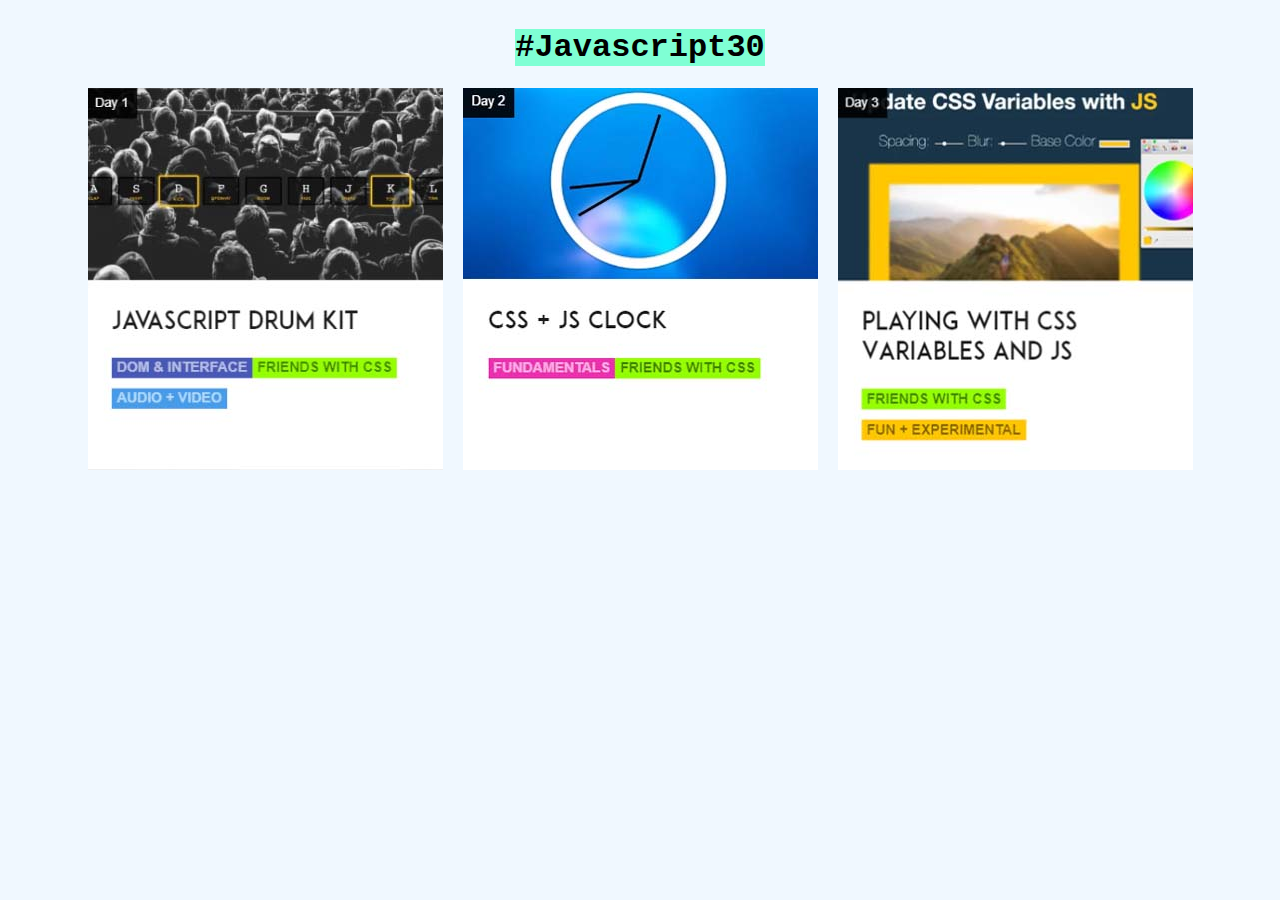
<file: index.html>
<!DOCTYPE html>
<html lang="es">

<head>
    <meta charset="UTF-8">
    <meta name="viewport" content="width=device-width, initial-scale=1.0">
    <style>
        body{
            background-color: aliceblue;
            height: 100%;
            display: flex;
            flex-direction: column;
            justify-content: center;
            align-items: center;
            font-family: 'Courier New', Courier, monospace;
        }
        h1{
            background-color: aquamarine;
        }
        .links{
            display: flex;
            gap: 20px;
        }
        .links a img{
            transition: 0.2s;
        }
        .links a img:hover{
            transform: scale(1.1);
            transition: 0.2s;
        }
    </style>

    <title>Proyecto #Javascript30</title>
</head>

<body>
   
    <h1>#Javascript30</h1>
    <div class="links">
    <a href="01/">
        <img src="dia1.jpg" alt="">
    </a>
    <a href="02/">
        <img src="dia2.jpg" alt="">
    </a>
    <a href="03/">
        <img src="dia3.jpg" alt="">
    </a>
</div>
</body>

</html>
</file>
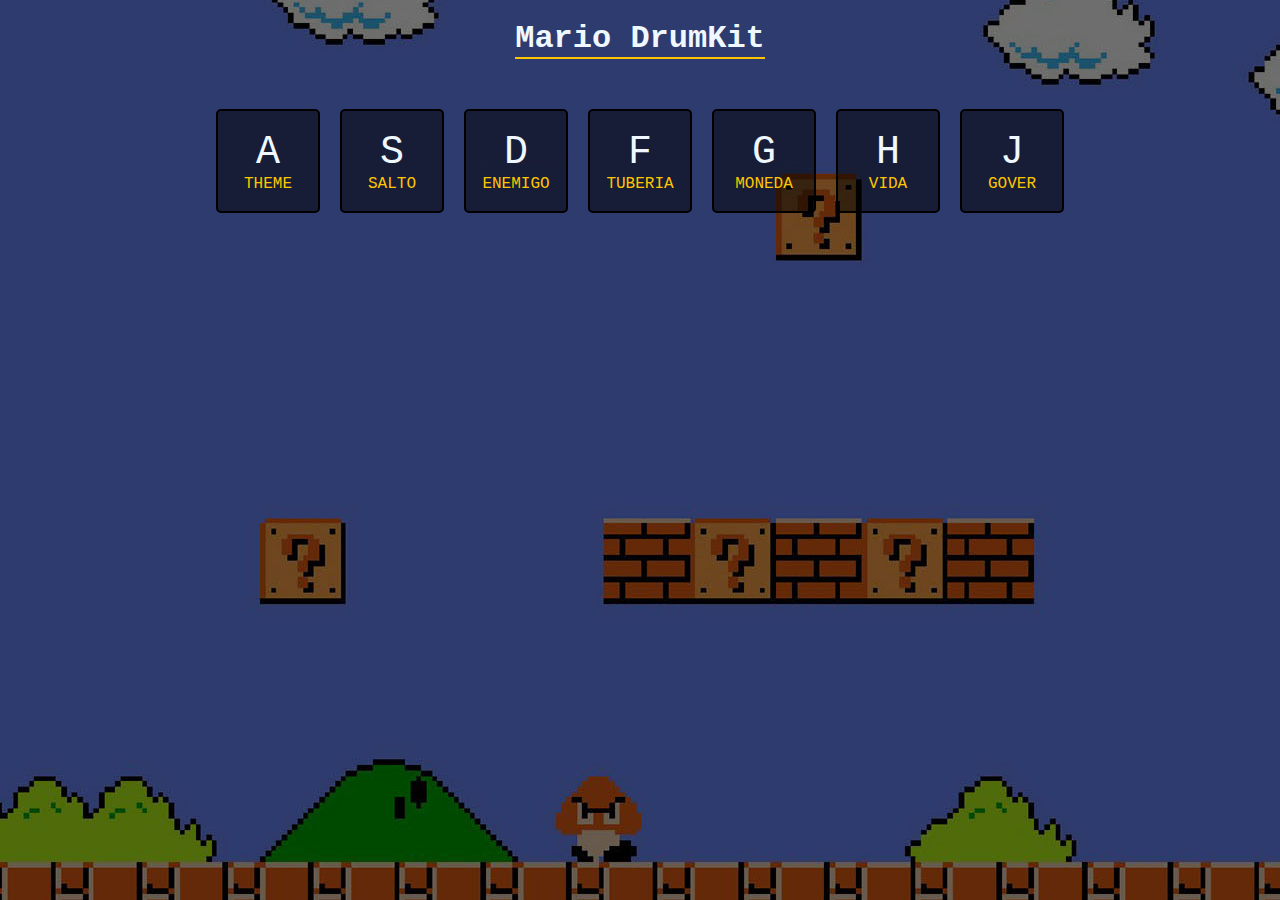
<file: 01/index.html>
<!DOCTYPE html>
<html lang="es">
<head>
    <meta charset="UTF-8">
    <meta name="viewport" content="width=device-width, initial-scale=1.0">
    <link rel="stylesheet" href="style.css">
    <link rel="shortcut icon" href="favicon.png" type="image/x-icon">
    <title>Mario DrumKit | #Javascript30 </title>
</head>
<body>
    <h1>Mario DrumKit</h1>
    <div class="contenedorTeclas">
        <div class="tecla a" keyCode="a" onclick="usarTecla('a')"><kbd>A</kbd><span>THEME</span></div>
        <div class="tecla s" keyCode="s" onclick="usarTecla('s')"><kbd>S</kbd><span>SALTO</span></div>
        <div class="tecla d" keyCode="d" onclick="usarTecla('d')"><kbd>D</kbd><span>ENEMIGO</span></div>
        <div class="tecla f" keyCode="f" onclick="usarTecla('f')"><kbd>F</kbd><span>TUBERIA</span></div>
        <div class="tecla g" keyCode="g" onclick="usarTecla('g')"><kbd>G</kbd><span>MONEDA</span></div>
        <div class="tecla h" keyCode="h" onclick="usarTecla('h')"><kbd>H</kbd><span>VIDA</span></div>
        <div class="tecla j" keyCode="h" onclick="usarTecla('j')"><kbd>J</kbd><span>GOVER</span></div>
    </div>
    <audio id="audio a" src="sounds/mb_groundtheme.mp3"></audio>
    <audio id="audio s" src="sounds/mario-bros-jump.mp3"></audio>
    <audio id="audio d" src="sounds/mb_enemigo.mp3"></audio>
    <audio id="audio f" src="sounds/mb_tuberia.mp3"></audio>
    <audio id="audio g" src="sounds/mb_moneda.mp3"></audio>
    <audio id="audio h" src="sounds/mb_vida.mp3"></audio>
    <audio id="audio j" src="sounds/mb_gameover.mp3"></audio>

    
    
<script src="app.js"></script>
</body>
</html>
</file>
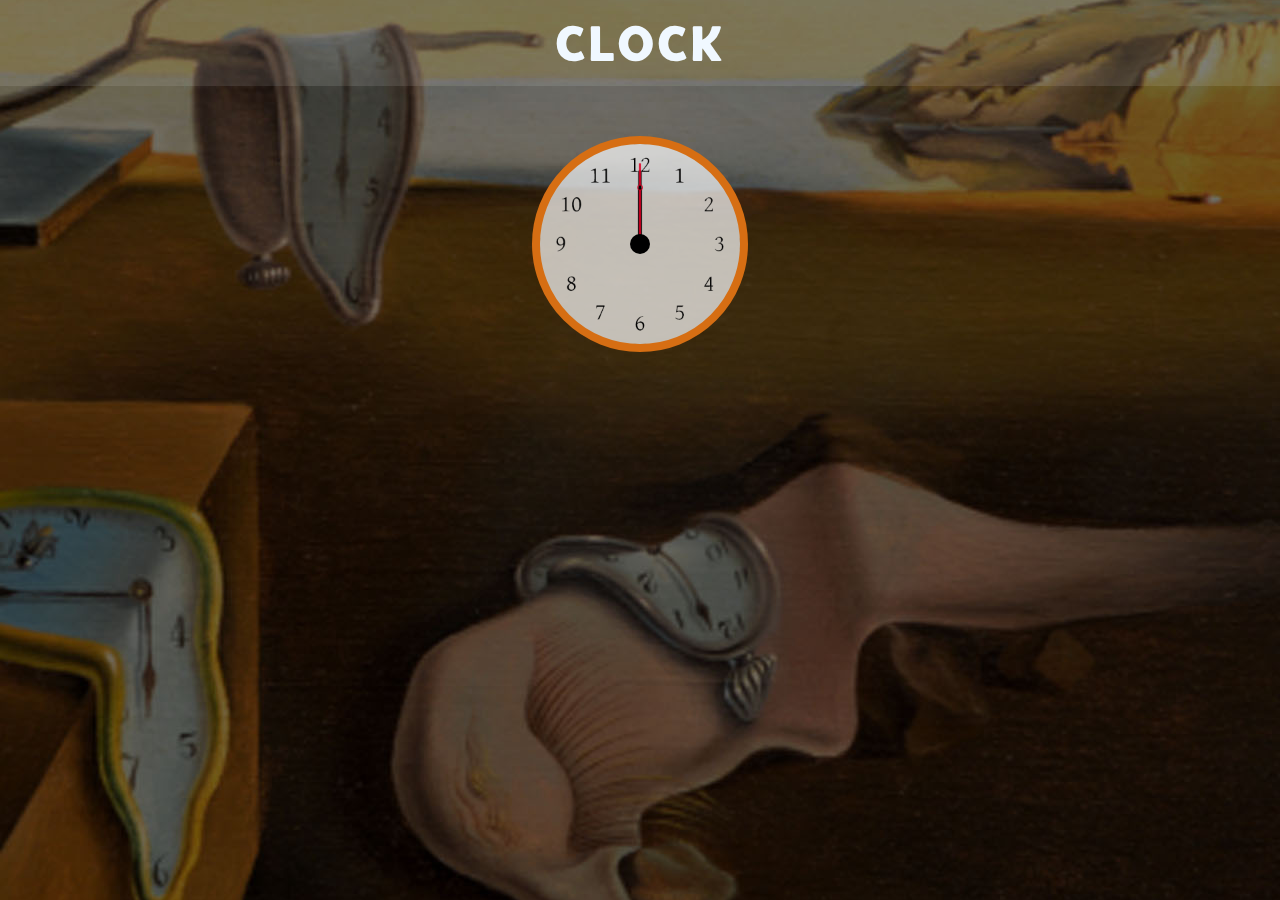
<file: 02/index.html>
<!DOCTYPE html>
<html lang="es">
<head>
    <meta charset="UTF-8">
    <meta name="viewport" content="width=device-width, initial-scale=1.0">
    <link rel="preconnect" href="https://fonts.googleapis.com">
    <link rel="preconnect" href="https://fonts.gstatic.com" crossorigin>
    <link href="https://fonts.googleapis.com/css2?family=Belanosima:wght@400;600;700&display=swap" rel="stylesheet">
<link rel="stylesheet" href="style.css">
<link rel="shortcut icon" href="favicon.png" type="image/x-icon">
    <title>Clock | #Javascript30 </title>
</head>
<body>
    <h1>Clock</h1>
    <div id="reloj">
        <div class="puntoCentral"></div>
        <div class="relojEstructura">
        <div class="mano horas"></div>
        <div class="mano minutos"></div>
        <div class="mano segundos"></div>
    </div>
    </div>
    <script src="app.js"></script>
</body>
</html>
</file>
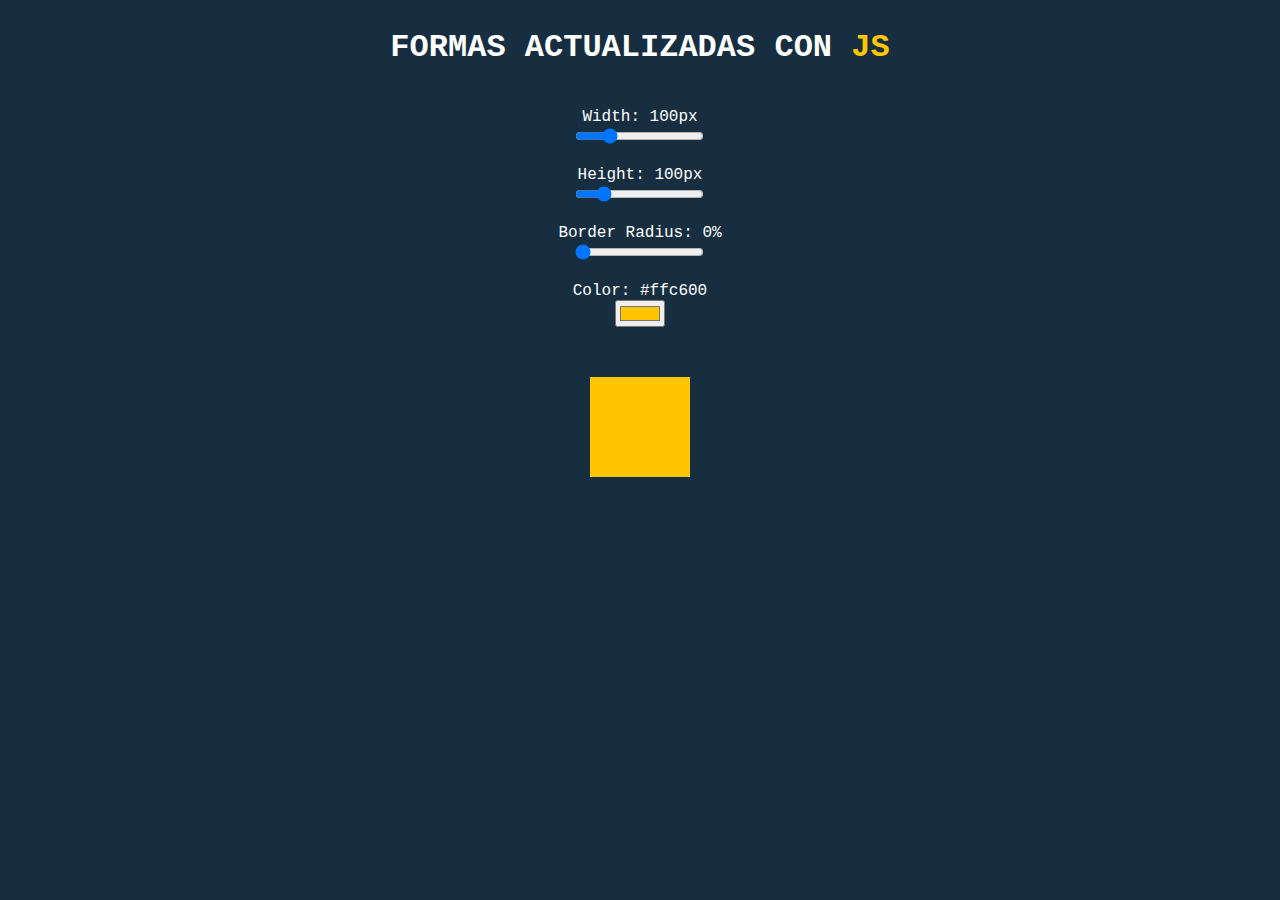
<file: 03/index.html>
<!DOCTYPE html>
<html lang="es">
<head>
    <meta charset="UTF-8">
    <meta name="viewport" content="width=device-width, initial-scale=1.0">
    <link rel="shortcut icon" href="favicon.png" type="image/x-icon">
    <style>
        :root{
            --widthForma: 100px;
            --heightForma: 100px;
            --colorBase: #ffc600;
            --borderForma: 0%;
        }
        body{
            text-align: center;
            display: flex;
            flex-direction: column;
            justify-content: center;
            align-items: center;
            background-color: #162e3f;
            color: white;
            font-family: 'Courier New', Courier, monospace;
        }
        .controles{
            display:flex;
            flex-direction: column;
            justify-content: center;
            align-items: center;
        }

        #forma{
            margin: 50px;
            width: var(--widthForma);
            height: var(--heightForma);
            background-color: var(--colorBase);
            border-radius: var(--borderForma);
        }
        h1 span{
            color: var(--colorBase)
        }
        label{
            margin-top: 20px;
        }
    </style>
    <title>FORMAS</title>
</head>
<body>
    <h1>FORMAS ACTUALIZADAS CON <span>JS</span></h1>

    <div class="controles">

        <label for="widthForma">Width: <span class="span-widthForma">100px</span></label>
        <input type="range" name="widthForma" min="10" max="400" value="100" data-sizing="px">

        <label for="heightForma">Height: <span class="span-heightForma">100px</span></label>
        <input type="range" name="heightForma" min="10" max="500" value="100" data-sizing="px">

        <label for="borderForma">Border Radius: <span class="span-borderForma">0%</span></label>
        <input type="range" name="borderForma" min="0" max="50" value="0" data-sizing="%">

        <label for="colorBase">Color: <span class="span-colorBase">#ffc600</span></label>
        <input id="colorPaleta" type="color" name="colorBase" value="#ffc600">

    </div>
    
    <div id="forma"></div>

 
    <script>
        const controles = document.querySelectorAll(".controles input")
        const colorPaleta = document.getElementById("colorPaleta");
        

        function manejadorControles(){
            const sufijo = this.dataset.sizing || "";
            document.documentElement.style.setProperty(`--${this.name}`, `${this.value}`+ sufijo)
            const label = document.querySelector(`.span-${this.name}`);

            
            label.innerHTML = this.value + sufijo
            console.log(label)
        }
        
        colorPaleta.addEventListener("input",  manejadorControles)
        controles.forEach(control => control.addEventListener('change', manejadorControles, false))
        controles.forEach(control => control.addEventListener('mousemove', manejadorControles, false))
    </script>
</body>
</html>
</file>
<file: 01/style.css>
*{
    margin:0px;
    padding: 0px;
    text-align: center;
    font-family: 'Courier New', Courier, monospace;
}
body{
    background-color: black;
    /*background: linear-gradient(to right, #1a0a2d, #310d5e);*/
    background-image: url("fondo.jpg");
    background-repeat: no-repeat;
    background-attachment: fixed;
    background-position: center;
    color:aliceblue;
    display: flex;
    justify-content: center;
    flex-direction: column;
    align-items: center;
    height: 100%;
}
h1{
    margin-top: 20px;
    border-bottom: #ffc600 2px solid;
}
kbd{
    display: block;
    font-size: 40px;
}
.contenedorTeclas{
    display: flex;
    gap: 20px;
    align-items: center;
    justify-content: center;
    padding: 50px 0px 0px 0px;
    flex-wrap: wrap;
    
}
.tecla{
    display: flex;
    flex-direction: column;
    justify-content: center;
    
    height: 100px;
    width: 100px;
    border-radius: 5px;
    background-color: rgb(0,0,0,0.5);
    border: 2px solid black;
    transition: 0.07s;
    
}
.tecla:hover{
    cursor: pointer;
    box-shadow:  0 0 10px #ffc600;
    border: 2px solid #ffc600;
}
.active{
    border: 2px solid #ffc600;
    box-shadow:  0 0 10px #ffc600;
    background-color: rgba(255, 255, 255, 0.2);
    transform: scale(1.1);
}

.tecla span{
    color: #ffc600;  
    text-shadow: #000 5px 1 10px; 
}
</file>
<file: 02/style.css>
* {
  margin: 0px;
  padding: 0px;
}
body {
  background-image: url("fondo.jpg");
  background-repeat: no-repeat;
  background-attachment: fixed;
  background-position: center;
  display: flex;
  justify-content: center;
  background-color: antiquewhite;
  flex-direction: column;
  text-align: center;
  font-family: 'Belanosima', sans-serif;
  letter-spacing: 2px;
}
h1 {
  background-color: rgba(255, 255, 255, 0.1);
  padding: 15px;
  text-transform: uppercase;
  color: aliceblue;
  font-weight: 600;
  font-size: 50px;

}

#reloj {
  border: 8px solid rgb(214, 110, 19);
  border-radius: 50%;
  width: 200px;
  height: 200px;
  margin: 0 auto;
  display: flex;
  justify-content: center;
  align-items: center;
  position: relative;
  margin: 50px auto;
  background-color: rgba(255, 255, 255, 0.7);
  background-image: url("relojFondo.png");
  background-size: contain;
}
.relojEstructura {
  width: 100%;
  height: 100%;
  position: relative;
  transform: translateY(-3px);
}
.mano {
  width: 50%;
  height: 6px;
  top: 50%;
  position: absolute;
  transform-origin: 100%;
  transform: rotate(90deg);
  transition: all 0.05s;
  transition-timing-function: cubic-bezier(0.1, 2.7, 0.58, 1);
}
.horas {
  background-image: url("horas.png");
  background-size: cover;
}
.minutos {
  background-image: url("minutero.png");
  background-size: cover;
}
.segundos {
  background-image: url("segundero.png");
  background-size: cover;
}
.puntoCentral {
  width: 20px;
  height: 20px;
  border-radius: 50%;
  background-color: black;
  position: absolute;
  z-index: 10;
}
</file>
